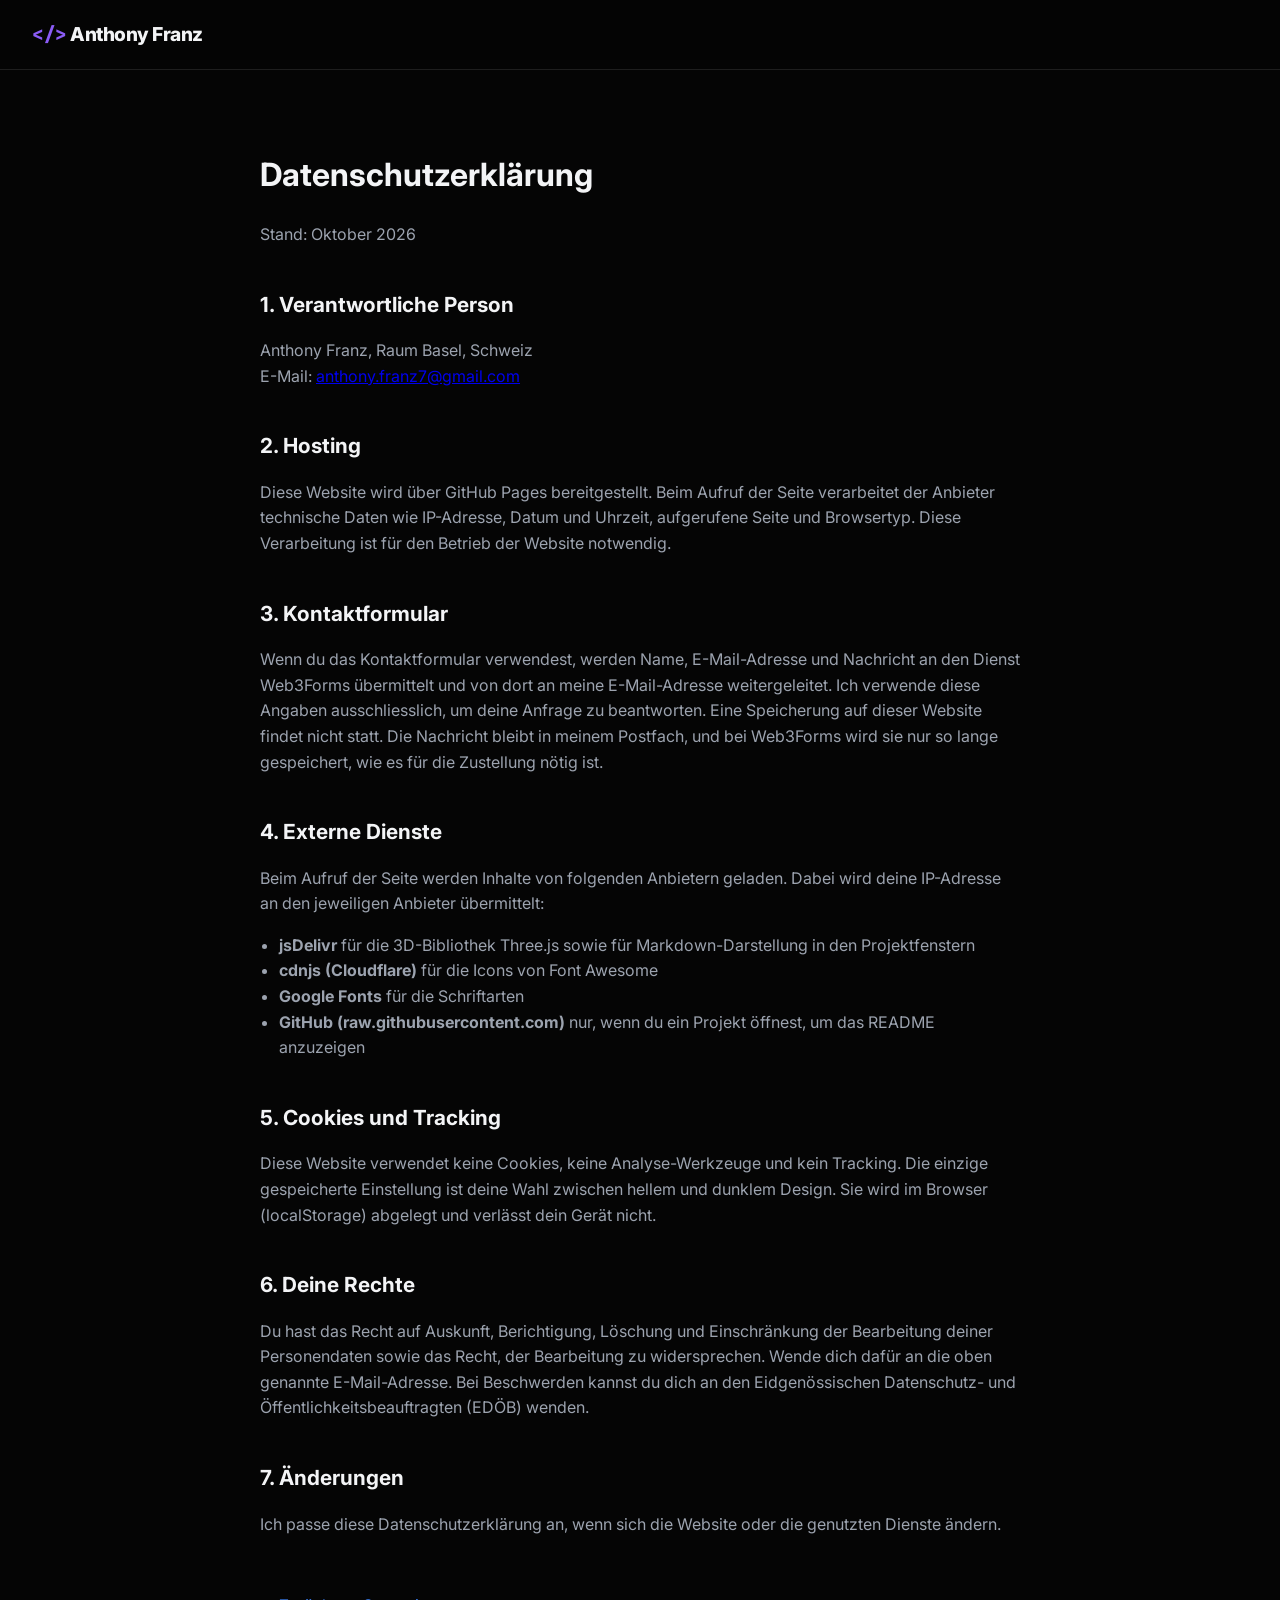
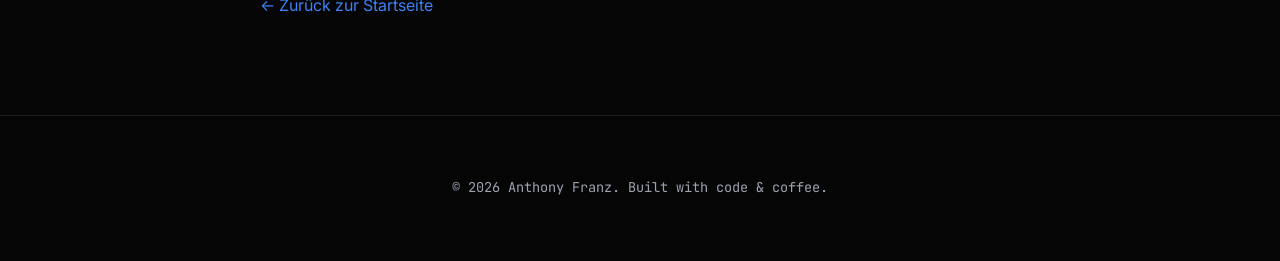
<file: datenschutz.html>
<!DOCTYPE html>
<html lang="de">
<head>
  <meta charset="UTF-8" />
  <meta name="viewport" content="width=device-width, initial-scale=1" />
  <title>Datenschutz | Anthony Franz</title>
  <meta name="description" content="Datenschutzerklärung der Portfolio-Website von Anthony Franz." />
  <link href="https://fonts.googleapis.com/css2?family=Inter:wght@300;400;600;800&family=JetBrains+Mono:wght@400;700&display=swap" rel="stylesheet" />
  <link rel="stylesheet" href="Styles/styles.css" />

  <style>
    .legal { max-width: 760px; }
    .legal h2 { font-size: 1.3rem; margin-top: 2.5rem; }
    .legal p, .legal li { color: var(--text-muted); font-size: 1rem; }
    .legal ul { padding-left: 1.2rem; }
    .back-link {
      display: inline-block;
      margin-top: 2.5rem;
      color: var(--accent-secondary);
      text-decoration: none;
    }
    .back-link:hover { text-decoration: underline; }
  </style>
</head>
<body data-theme="dark">

  <header>
    <div class="logo">
      <span class="mono-accent">&lt;/&gt;</span> Anthony Franz
    </div>
  </header>

  <main class="section-container legal" style="padding-top: 8rem;">
    <h1>Datenschutzerklärung</h1>
    <p>Stand: Oktober 2026</p>

    <h2>1. Verantwortliche Person</h2>
    <p>
      Anthony Franz, Raum Basel, Schweiz<br />
      E-Mail: <a href="mailto:anthony.franz7@gmail.com">anthony.franz7@gmail.com</a>
    </p>

    <h2>2. Hosting</h2>
    <p>
      Diese Website wird über GitHub Pages bereitgestellt. Beim Aufruf der Seite verarbeitet der Anbieter technische
      Daten wie IP-Adresse, Datum und Uhrzeit, aufgerufene Seite und Browsertyp. Diese Verarbeitung ist für den Betrieb
      der Website notwendig.
    </p>

    <h2>3. Kontaktformular</h2>
    <p>
      Wenn du das Kontaktformular verwendest, werden Name, E-Mail-Adresse und Nachricht an den Dienst Web3Forms
      übermittelt und von dort an meine E-Mail-Adresse weitergeleitet. Ich verwende diese Angaben ausschliesslich, um
      deine Anfrage zu beantworten. Eine Speicherung auf dieser Website findet nicht statt. Die Nachricht bleibt in meinem
      Postfach, und bei Web3Forms wird sie nur so lange gespeichert, wie es für die Zustellung nötig ist.
    </p>

    <h2>4. Externe Dienste</h2>
    <p>Beim Aufruf der Seite werden Inhalte von folgenden Anbietern geladen. Dabei wird deine IP-Adresse an den jeweiligen Anbieter übermittelt:</p>
    <ul>
      <li><strong>jsDelivr</strong> für die 3D-Bibliothek Three.js sowie für Markdown-Darstellung in den Projektfenstern</li>
      <li><strong>cdnjs (Cloudflare)</strong> für die Icons von Font Awesome</li>
      <li><strong>Google Fonts</strong> für die Schriftarten</li>
      <li><strong>GitHub (raw.githubusercontent.com)</strong> nur, wenn du ein Projekt öffnest, um das README anzuzeigen</li>
    </ul>

    <h2>5. Cookies und Tracking</h2>
    <p>
      Diese Website verwendet keine Cookies, keine Analyse-Werkzeuge und kein Tracking. Die einzige gespeicherte Einstellung
      ist deine Wahl zwischen hellem und dunklem Design. Sie wird im Browser (localStorage) abgelegt und verlässt dein
      Gerät nicht.
    </p>

    <h2>6. Deine Rechte</h2>
    <p>
      Du hast das Recht auf Auskunft, Berichtigung, Löschung und Einschränkung der Bearbeitung deiner Personendaten sowie
      das Recht, der Bearbeitung zu widersprechen. Wende dich dafür an die oben genannte E-Mail-Adresse. Bei Beschwerden
      kannst du dich an den Eidgenössischen Datenschutz- und Öffentlichkeitsbeauftragten (EDÖB) wenden.
    </p>

    <h2>7. Änderungen</h2>
    <p>Ich passe diese Datenschutzerklärung an, wenn sich die Website oder die genutzten Dienste ändern.</p>

    <a href="index.html" class="back-link">← Zurück zur Startseite</a>
  </main>

  <footer>
    <p>© 2026 Anthony Franz. Built with code &amp; coffee.</p>
  </footer>

</body>
</html>
</file>
<file: Styles/styles.css>
:root {
  /* Dark Theme (Default Monolith Style) */
  --bg-color: #050505;
  --surface-color: #111111;
  --surface-hover: #1a1a1a;
  --text-main: #f3f4f6;
  --text-muted: #9ca3af;
  --accent-primary: #8b5cf6; /* Modernes Tech-Lila */
  --accent-secondary: #3b82f6; /* Klares Blau */
  --border-color: rgba(255, 255, 255, 0.1);
  --header-bg: rgba(5, 5, 5, 0.7);
}

[data-theme="light"] {
  --bg-color: #f9fafb;
  --surface-color: #ffffff;
  --surface-hover: #f3f4f6;
  --text-main: #111827;
  --text-muted: #4b5563;
  --accent-primary: #6d28d9;
  --accent-secondary: #2563eb;
  --border-color: rgba(0, 0, 0, 0.1);
  --header-bg: rgba(249, 250, 251, 0.8);
}

html {
  scroll-behavior: smooth;
}

body {
  margin: 0;
  font-family: 'Inter', sans-serif;
  background-color: var(--bg-color);
  color: var(--text-main);
  transition: background-color 0.4s ease, color 0.4s ease;
  line-height: 1.6;
}

/* Typografie */
.mono-accent {
  font-family: 'JetBrains Mono', monospace;
  color: var(--accent-primary);
}

.highlight {
  color: var(--text-main);
  font-weight: 600;
  border-bottom: 2px solid var(--accent-primary);
}

/* Header (Glassmorphism) */
header {
  position: fixed;
  top: 0;
  left: 0;
  width: 100%;
  height: 70px;
  background: var(--header-bg);
  backdrop-filter: blur(12px);
  -webkit-backdrop-filter: blur(12px);
  border-bottom: 1px solid var(--border-color);
  display: flex;
  align-items: center;
  justify-content: space-between;
  padding: 0 2rem;
  box-sizing: border-box;
  z-index: 1000;
}

.logo {
  font-weight: 800;
  font-size: 1.2rem;
  letter-spacing: -0.5px;
}

.theme-toggle {
  background: none;
  border: 1px solid var(--border-color);
  color: var(--text-main);
  border-radius: 50%;
  width: 40px;
  height: 40px;
  cursor: pointer;
  display: flex;
  align-items: center;
  justify-content: center;
  transition: all 0.3s ease;
}

.theme-toggle:hover {
  background: var(--surface-color);
  transform: scale(1.05);
}

/* Hero Section */
.hero {
  position: relative;
  min-height: 100vh;
  display: flex;
  align-items: center;
  justify-content: center;
  padding: 6rem 2rem 2rem;
  overflow: hidden;
  box-sizing: border-box;
  background: radial-gradient(circle at top right, rgba(139, 92, 246, 0.1), transparent 40%),
              radial-gradient(circle at bottom left, rgba(59, 130, 246, 0.1), transparent 40%);
}

.hero-content {
  position: relative;
  z-index: 10;
  max-width: 800px;
  text-align: center;
}

.hero h1 {
  font-size: clamp(2.5rem, 5vw, 4.5rem);
  font-weight: 800;
  margin: 0 0 0.5rem;
  background: linear-gradient(to right, var(--accent-primary), var(--accent-secondary));
  -webkit-background-clip: text;
  -webkit-text-fill-color: transparent;
}

.cursor {
  color: var(--text-main);
  -webkit-text-fill-color: var(--text-main);
  animation: blink 1s step-end infinite;
}

@keyframes blink {
  50% { opacity: 0; }
}

.subtitle {
  font-family: 'JetBrains Mono', monospace;
  color: var(--text-muted);
  font-size: 1rem;
  margin-bottom: 2.5rem;
}

.text-card {
  background: var(--surface-color);
  border: 1px solid var(--border-color);
  padding: 2rem;
  border-radius: 12px;
  text-align: left;
  font-size: 0.95rem;
  color: var(--text-muted);
  box-shadow: 0 10px 30px rgba(0,0,0,0.2);
}

.divider {
  border: none;
  border-top: 1px solid var(--border-color);
  margin: 1.5rem 0;
}

/* Buttons */
.btn {
  display: inline-block;
  padding: 0.8rem 1.8rem;
  border-radius: 8px;
  text-decoration: none;
  font-weight: 600;
  font-size: 0.95rem;
  transition: all 0.3s ease;
  cursor: pointer;
  border: 1px solid transparent;
}

.btn-primary {
  background: var(--text-main);
  color: var(--bg-color);
  margin-top: 2rem;
}

.btn-primary:hover {
  transform: translateY(-2px);
  box-shadow: 0 5px 15px rgba(255,255,255,0.1);
}

.btn-secondary {
  background: transparent;
  color: var(--text-main);
  border-color: var(--border-color);
}

.btn-secondary:hover {
  background: var(--surface-color);
  border-color: var(--text-muted);
}

/* Sections */
.section-container {
  max-width: 900px;
  margin: 0 auto;
  padding: 6rem 2rem;
  scroll-margin-top: 70px;
}

.section-header {
  margin-bottom: 2rem;
  border-bottom: 1px solid var(--border-color);
  padding-bottom: 1rem;
}

.section-header h2 {
  font-size: 2rem;
  margin: 0;
}

.section-text {
  color: var(--text-muted);
  font-size: 1.05rem;
  margin-bottom: 2rem;
}

/* Project Grid */
.project-grid {
  display: grid;
  grid-template-columns: repeat(auto-fit, minmax(250px, 1fr));
  gap: 1.5rem;
}

.project-card {
  background: var(--surface-color);
  border: 1px solid var(--border-color);
  padding: 1.5rem;
  border-radius: 12px;
  text-decoration: none;
  color: var(--text-main);
  transition: all 0.3s ease;
  display: flex;
  flex-direction: column;
}

.project-card:hover {
  transform: translateY(-5px);
  border-color: var(--accent-primary);
  box-shadow: 0 10px 20px rgba(0,0,0,0.2);
}

.project-card h3 {
  margin: 0 0 0.5rem;
  font-size: 1.2rem;
}

.project-card p {
  color: var(--text-muted);
  font-size: 0.9rem;
  margin-bottom: 1.5rem;
  flex-grow: 1;
}

.tech-tag {
  align-self: flex-start;
  font-family: 'JetBrains Mono', monospace;
  font-size: 0.75rem;
  padding: 0.2rem 0.6rem;
  background: var(--bg-color);
  border: 1px solid var(--border-color);
  border-radius: 4px;
  color: var(--accent-secondary);
}

/* Social Links */
.social-links {
  display: flex;
  gap: 1rem;
  flex-wrap: wrap;
}

.social-btn {
  display: flex;
  align-items: center;
  gap: 0.5rem;
  padding: 0.8rem 1.5rem;
  background: var(--surface-color);
  color: var(--text-main);
  border: 1px solid var(--border-color);
  border-radius: 8px;
  text-decoration: none;
  font-weight: 600;
  transition: all 0.3s ease;
}

.social-btn:hover {
  background: var(--surface-hover);
  border-color: var(--text-muted);
}

/* Footer */
footer {
  text-align: center;
  padding: 3rem 2rem;
  border-top: 1px solid var(--border-color);
  color: var(--text-muted);
  font-family: 'JetBrains Mono', monospace;
  font-size: 0.85rem;
}

/* Fliegender Code */
.code-flyer {
  position: absolute;
  top: 0; left: 0; right: 0; bottom: 0;
  pointer-events: none;
  overflow: hidden;
  z-index: 1;
  opacity: 0.3; /* Sehr dezent im Hintergrund */
}

.code-snippet {
  position: absolute;
  font-family: 'JetBrains Mono', monospace;
  color: var(--accent-primary);
  font-size: 0.85rem;
  white-space: nowrap;
  opacity: 0;
}

/* To Top Button */
#toTop {
  position: fixed;
  bottom: 30px;
  right: 30px;
  background: var(--surface-color);
  color: var(--text-main);
  border: 1px solid var(--border-color);
  border-radius: 50%;
  width: 45px;
  height: 45px;
  font-size: 1.2rem;
  cursor: pointer;
  display: flex;
  align-items: center;
  justify-content: center;
  opacity: 0;
  pointer-events: none;
  transition: all 0.3s ease;
  z-index: 999;
}

#toTop.visible {
  opacity: 1;
  pointer-events: auto;
}

#toTop:hover {
  background: var(--accent-primary);
  color: white;
  border-color: var(--accent-primary);
}
</file>
